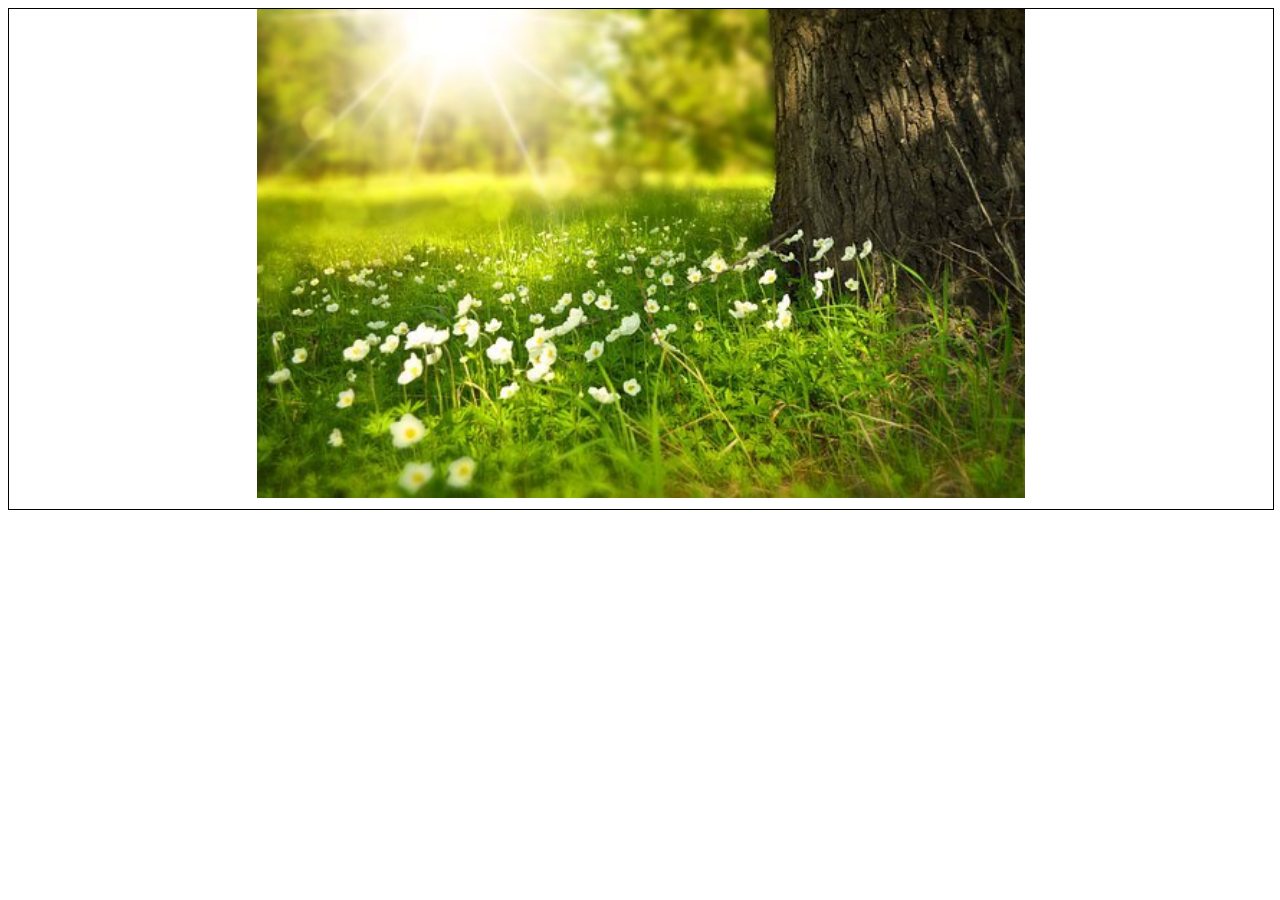
<file: autoSlider/index.html>
<!DOCTYPE html>
<html lang="en">

<head>
  <meta charset="UTF-8">
  <meta http-equiv="X-UA-Compatible" content="IE=edge">
  <meta name="viewport" content="width=device-width, initial-scale=1.0">
  <title>Slider</title>
  <link rel="stylesheet" href="Css/slider.css">
</head>

<body>



  <div class="container">

    <div class="mySlides">
      <img src="image/slide1.jpg" style="width:100%">

    </div>

    <div class="mySlides">
      <img src="image/slide2.jpg" style="width:100%">
      
    </div>

    <div class="mySlides">
      <img src="image/slide3.jpg" style="width:100%">
      
    </div>

  </div>



  <script>
    let slide = 0;
   
    showSlides();

    function showSlides() {
      
      let slides = document.getElementsByClassName("mySlides");
      
      
      
      for (let i = 0; i < slides.length; i++) {
        slides[i].style.display = "none";
        
      }
      slide++;
      
   
      

      if (slide > slides.length) 
      { 
        slide = 1 
      }

      slides[slide - 1].style.display = "block";
      
      
      setTimeout(showSlides, 2000); 
    }
  </script>
</body>

</html>
</file>
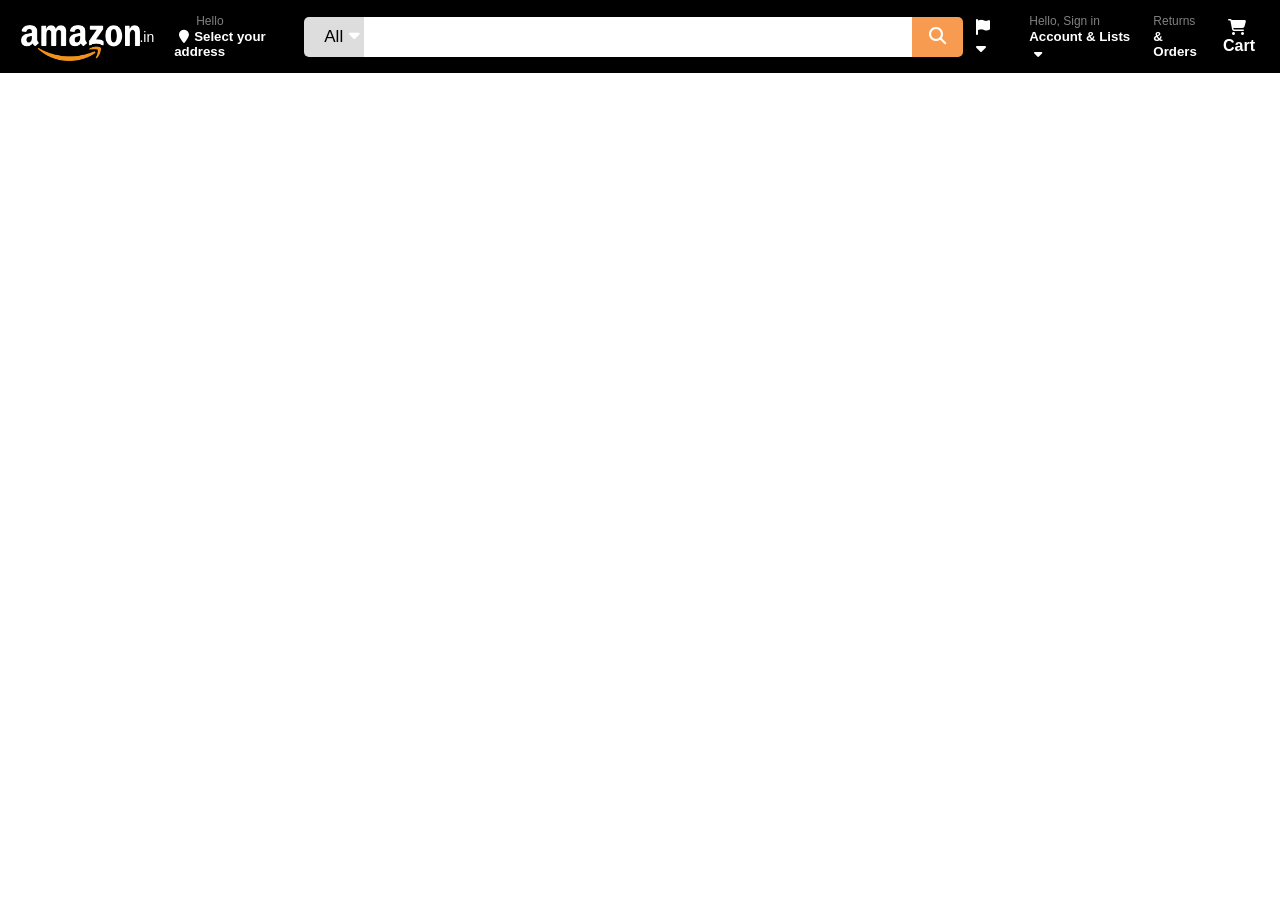
<file: amazon_nav.html>
<!DOCTYPE html>
<html lang="en">

<head>
    <meta charset="UTF-8">
    <meta http-equiv="X-UA-Compatible" content="IE=edge">
    <meta name="viewport" content="width=device-width, initial-scale=1.0">
    <link rel="stylesheet" href="https://cdnjs.cloudflare.com/ajax/libs/font-awesome/6.2.0/css/all.min.css"
        integrity="sha512-xh6O/CkQoPOWDdYTDqeRdPCVd1SpvCA9XXcUnZS2FmJNp1coAFzvtCN9BmamE+4aHK8yyUHUSCcJHgXloTyT2A=="
        crossorigin="anonymous" referrerpolicy="no-referrer" />
    <title>Document</title>
    <style>
        * {
            margin: 0;
            padding: 0;
            box-sizing: border-box;
            color: white;
            font-family: Arial, Helvetica, sans-serif;
        }

        
        nav {
            display: flex;
            justify-content: space-between;
            align-items: center;
            background-color: black;
            padding: 4px 15px 4px 10px;
        }

        .dflex {
            display: flex;
            align-items: center;
        }

        .item {
            padding: 10px 10px;
        }

        .item:hover {
            border: 1px solid #fff;
            border-radius: 2px;
            margin: -1px;
        }

        .logo {
            text-align: center;
            margin: 1px;
            margin-bottom: -5px;
            padding: 6px 8px 0 0;
            height: 42px;
        }

        a {
            text-align: center;
            display: flex;
            align-items: center;
            text-decoration: none;
        }

        a:hover {
            border: 1px solid #fff;
            margin: -1px;
            border-radius: 3px;
        }

        a span {
            font-size: 14px;
            margin-left: -10px;
        }

        p {
            font-size: 12px;
            line-height: 15px;
        }

        .item i {
            padding: 0 5px;
        }

        nav input{
            width: 550px;
            padding: 10px;
            font-size: 17px;
            border: none;
            outline: none;
            color: #000;
        }

       
        nav button{
            padding: 10px 10px;
            color: #000;
            font-size: 17px;
            border: none;
            border-radius: 5px 0 0 5px;
            cursor: pointer;
        }

        nav .all{
            background-color: #ddd;
            border-radius: 5px 0 0 5px;
            height: 40px;
            width: 60px;
            position: relative;
        }

        nav .all span{
            position: absolute;
            top: 6px;
            left: 45px;
            color: rgb(63, 62, 62);
        }
        nav .search{
            padding: 10px 17px;
            margin: -2px;
            background: rgb(247, 155, 80);
            border-radius: 0 5px 5px 0;
        }

        .box:hover{
            border: 4px solid rgb(247, 155, 80);
            box-shadow: 0 0 3px 0 rgb(247, 155, 80);
            border-radius: 4px;
        }

        .left p{
            margin-left: 22px;
            color: gray;
        }

        .gray{
            color: gray;
        }
       
    </style>
</head>

<body>
    <nav>
        <div class="left dflex">
            <a href="#" class="item"><img src="images/amazon-logo.png" alt="amazon logo" class="logo"><span>.in</span></a>
            <div class="item">

                <p>Hello</p>
                <h5><i class="fa-solid fa-location-pin"></i>Select your address</h5>
            </div>
        </div>



        <div class="searchbox dflex">
            <div class="box">
                <div class="dflex">
                    <button class="all" type="button">All<span><i class="fa fa-sort-desc"></i></span></button>
                    <input type="text">
                    <button class="search" type="submit"><i class="fa fa-search"></i></button>
                </div>
            </div>
        </div>

        <div class="right dflex">
            <div class="item">
                <i class="fa-solid fa-flag"></i><i class="fa fa-sort-desc"></i>
            </div>

            <div class="item">
                <p class="gray">Hello, Sign in</p>
                <h5>Account & Lists<span><i class="fa fa-sort-desc"></i></span></h5>
            </div>

            <div class="item">
                <p class="gray">Returns</p>
                <h5>& Orders</h5>
            </div>

            <div class="item">
                <i class="fa fa-shopping-cart"></i>
                <h4>Cart</h4>
            </div>
        </div>


    </nav>
</body>

</html>
</file>
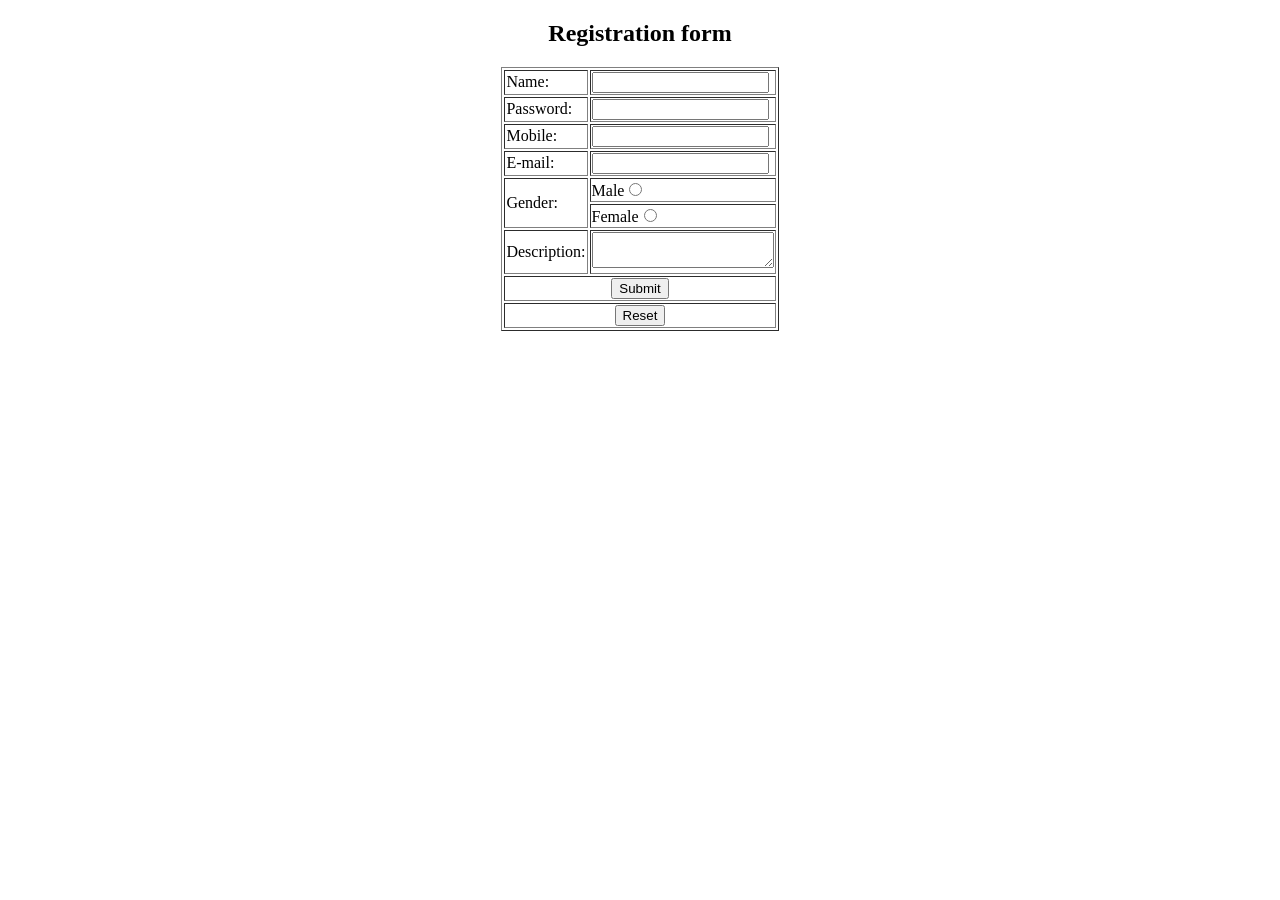
<file: Form.html>
<!DOCTYPE html>
<html lang="en">
<head>
    <meta charset="UTF-8">
    <meta http-equiv="X-UA-Compatible" content="IE=edge">
    <meta name="viewport" content="width=device-width, initial-scale=1.0">
    <title>Form Using Html</title>
</head>
<body>
    <h2 style="text-align:center;">Registration form</h2>

    <table border="1" align="center">
        <tr>
            <td>Name:</td>
            <td><input type="text"></td>
        </tr>
        <tr>
            <td>Password:</td>
            <td><input type="password" ></td>
        </tr>
        <tr>
            <td>Mobile:</td>
            <td><input type="text" ></td>
        </tr>
        <tr>
            <td>E-mail:</td>
            <td><input type="email"></td>
        </tr>
        <tr>
            <td rowspan="2">Gender:</td>
            <td>Male<input type="radio" name="gender" value="Male"></td>
            
        </tr>
        <tr>
            <td>Female<input type="radio" name="gender" value="FeMale"></td>
        </tr>
        <tr>
            <td>Description:</td>
            <td><textarea></textarea></td>
        </tr>
        <tr>
            <td colspan="2" align="center"><button type="submit">Submit</button></td>
            
        </tr>
        <tr>
            <td colspan="2" align="center"><button type="reset">Reset</button></td>
        </tr>
    </table>
</body>
</html>
</file>
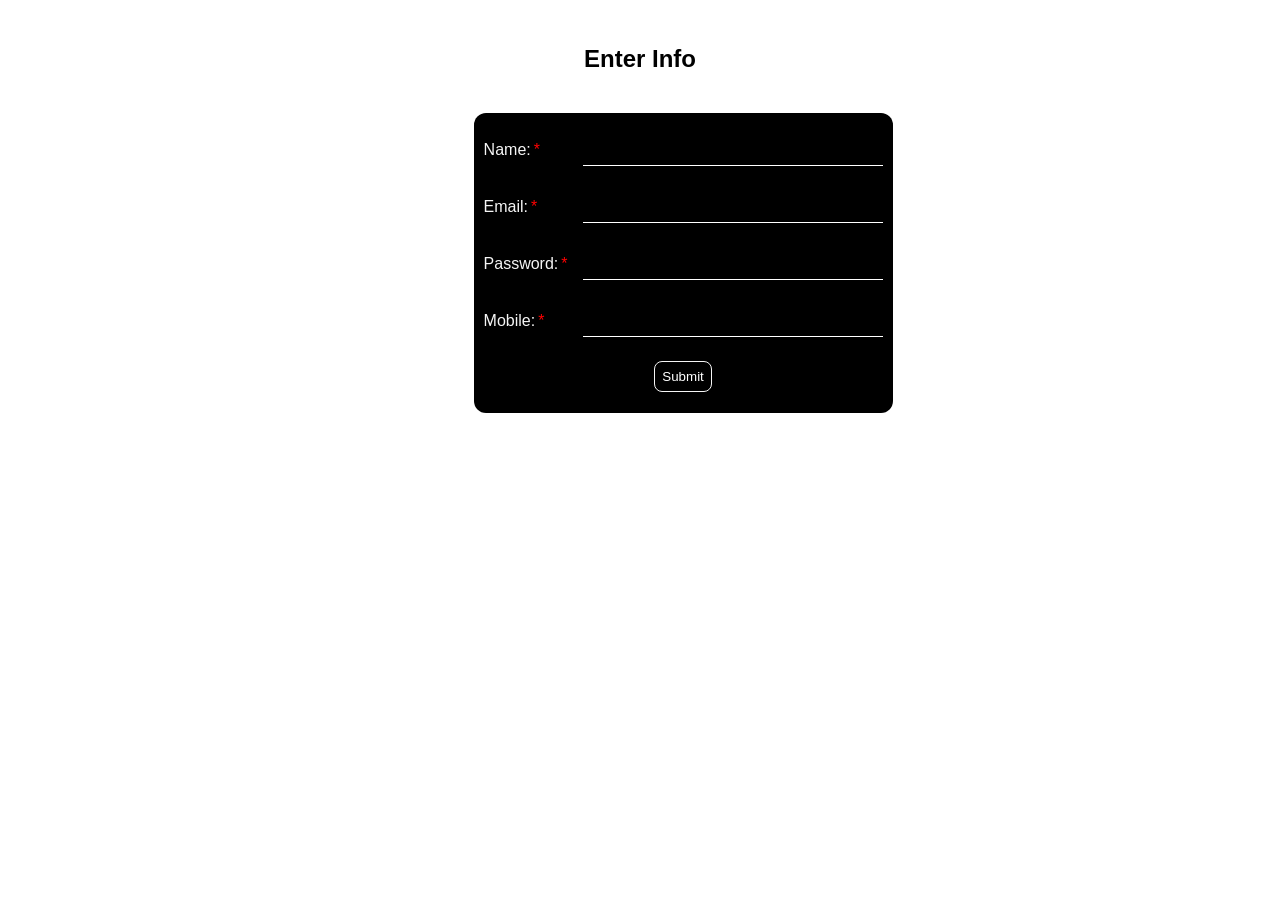
<file: Form_Validation.html>
<!DOCTYPE html>
<html lang="en">

<head>
    <meta charset="UTF-8">
    <meta http-equiv="X-UA-Compatible" content="IE=edge">
    <meta name="viewport" content="width=device-width, initial-scale=1.0">
    <title>Form_Validation</title>
    <style>
        * {
            margin: 0;
            padding: 0;
            box-sizing: border-box;
            font-family: 'Segoe UI', Tahoma, Geneva, Verdana, sans-serif;
        }

        table {
            background-color: black;
            border-radius: 12px;
            border: none;
            color: whitesmoke;
            height: 300px;
            padding: 8px;
            margin: 40px 37%;
        }

        input {
            background-color: black;
            border: none;
            color: white;
            padding: 8px;
            border-bottom: 1px solid white;
            outline: none;
            width: 300px;
            margin-left: 10px;
        }

        .required:after{
            content: "*";
            color: red;
            padding: 3px;
        }

        button{
            padding: 7px;
            border-radius: 8px;
            background-color: black;
            color: white;
            border: 1px solid whitesmoke;
            
        }

        button:hover{
            background-color: whitesmoke;
            color: black;
        }

        h2{
            text-align: center;
            margin-top: 45px;
        }
       
    </style>
</head>

<body>
    
        <table border="0" >
           
            <form method="post" action="welcome.html">
                <h2>Enter Info</h2>
                <tr>
                    <td><p class="required">Name:</p></td>
                    <td><input type="text" name="name" pattern="[aA-zZ]{3,}" title="Minimum 3 charachter or more"></td>
                </tr>
                <tr>
                    <td><p class="required">Email:</p></td>
                    <td><input type="email" name="email" pattern="[a-z0-9._%+-]+@[a-z0-9.-]+\.[a-z]{2,}$"
                            title="Invalid Email ID"></td>
                </tr>
                <tr>
                    <td><p class="required">Password:</p></td>
                    <td><input type="password" name="pass" pattern="(?=.*\d)(?=.*[a-z])(?=.*[A-Z]).{8,}"
                            title="Must contain at least one  number and one uppercase and lowercase letter, and at least 8 or more characters">
                    </td>
                </tr>
                <tr>
                    <td><p class="required">Mobile:</p></td>
                    <td><input type="" name="number" pattern="[0-9][{10}" title="Must enter 10 digit number"></td>
                </tr>
                <tr>
                    <td colspan="2" align="center"><button type="submit" formaction="welcome.html" name="submit">Submit</button></td>
                </tr>
            </form>
        </table>
    
</body>

</html>
</file>
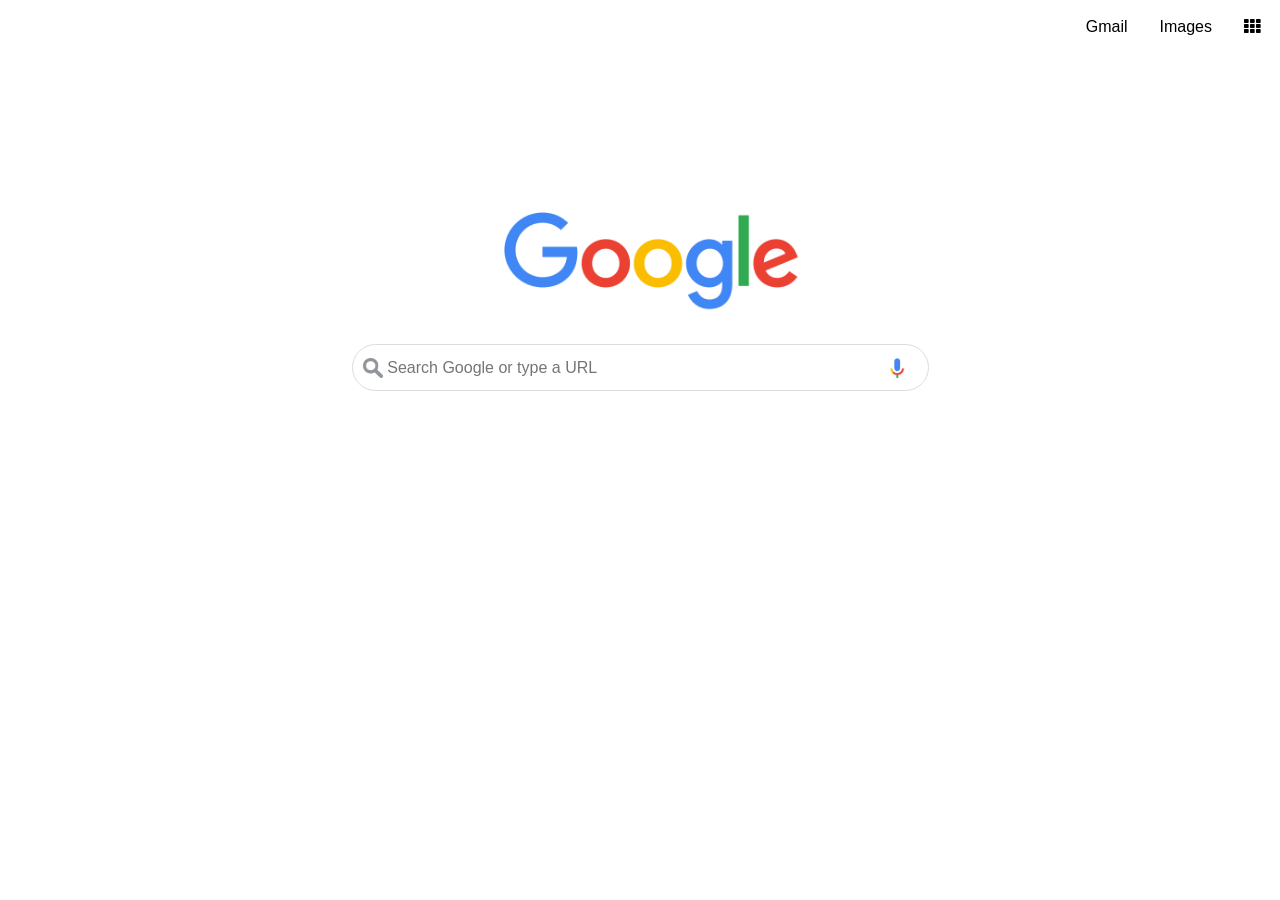
<file: google.html>
<!DOCTYPE html>
<html lang="en">

<head>
    <meta charset="UTF-8">
    <meta http-equiv="X-UA-Compatible" content="IE=edge">
    <meta name="viewport" content="width=device-width, initial-scale=1.0">
    <title>google</title>
    <link rel="stylesheet" href="https://cdnjs.cloudflare.com/ajax/libs/font-awesome/5.7.2/css/all.min.css"
        integrity="sha512-3M00D/rn8n+2ZVXBO9Hib0GKNpkm8MSUU/e2VNthDyBYxKWG+BftNYYcuEjXlyrSO637tidzMBXfE7sQm0INUg=="
        crossorigin="anonymous" referrerpolicy="no-referrer" />

    <style>
        * {
            margin: 0;
            padding: 0;
        }

        body {
            font-family: 'Segoe UI', Tahoma, Geneva, Verdana, sans-serif;
        }

        img {
            height: 100px;
            /* margin: auto; */
        }

        .main {
            height: 100px;
            /* border: 1px solid; */
        }

        ul li {
            float: right;
            list-style: none;
            padding-right: 8px;
            font-size: 16px;
            color: black;
            margin: 18px 12px;
            /* border: 1px solid; */

        }

        ul li .fa .fa-th{
            font-size: 20px;
            /* text-align: center; */
            /* border: 1px solid; */
            position: relative;

        }


        ul li .fa:hover {
            font-size: 20px;
            /* text-align: center; */
            /* border: 1px solid; */
            background-color: rgb(235, 231, 231);
            border-radius: 100px;
            position: relative;
            top: 5px;
            left: 0;
            padding: 8px;
        }

        ul li a {
            text-decoration: none;
            color: black;
        }

        ul li a:hover {
            text-decoration: underline;
        }

        .center {
            margin-top: 112px;
        }

        #logo {
            /* height: 400px;
            border: 1px solid; */

            /* forced-color-adjust: none; */
            height: 92px;
            width: 272px;
            /* display: block; */
        }

        .searchbox {
            margin: 0 auto;
            width: 575px;
            border-radius: 30px;
            border: 1px solid #dcdcdc;
            margin-top: 40px;
        }

        .search {
            height: 45px;
            border: none;
            width: 500px;
            font-size: 16px;
            outline: none;
            margin-left: 10px;
            font-family: 'Segoe UI', Tahoma, Geneva, Verdana, sans-serif;
        }

        .voice {
            height: 20px;
            position: relative;
            top: 5px;
            left: -12px;
        }

        .search_icon{
            height: 20px;
            position: relative;
            top: 5px;
            left: 10px;
        }

    </style>
</head>

<body>

    <div class="main">
        <ul>
            <li><i class="fa fa-th" aria-hidden="true"></i></li>
            <li><a href="#">Images</li>
            <li><a href="#">Gmail</li>

        </ul>
    </div>
    <center>
        <div class="center">
            <div id="logo">
                <img src="images/google-logo.png" alt="google">
            </div>
            <div class="searchbox">

                <a href="#"><img class="search_icon" src="images/search.jpg"></a>

                <input id="input" class="search" type="search" placeholder="Search Google or type a URL">

                <a href="#"><img class="voice" src="images/voice.jpg"></a>

            </div>
        </div>
    </center>
</body>

</html>
</file>
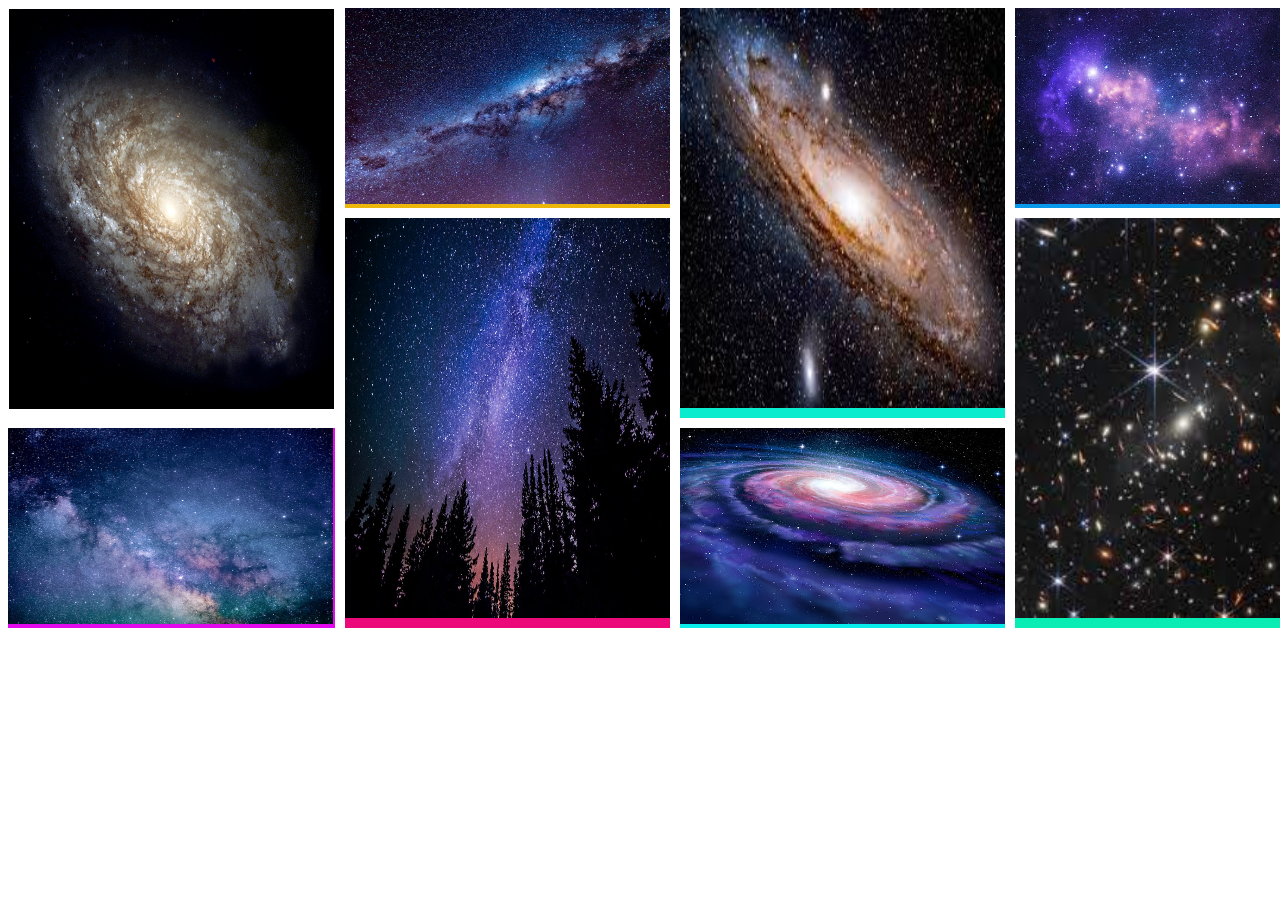
<file: grid.html>
<!DOCTYPE html>
<html lang="en">

<head>
    <meta charset="UTF-8">
    <meta http-equiv="X-UA-Compatible" content="IE=edge">
    <meta name="viewport" content="width=device-width, initial-scale=1.0">
    <title>Document</title>
    <style>
        .container {
            display: grid;

            grid-template-rows: 1fr 1fr 1fr 1fr;
            grid-template-columns: 1fr 1fr 1fr 1fr;

            gap: 10px;
            height: 100%;
        }

        #item-0 {
            background-color: #ec091f;
            grid-row-start: 1;
            grid-column-start: 1;

            grid-row-end: 3;
            grid-column-end: 2;
            height: 400px;
            width: 325px;
            border: 1px solid white;
        }
        #item-1 {
            background-color: #ecb709;
            grid-row-start: 1;
            grid-column-start: 2;

            grid-row-end: 2;
            grid-column-end: 3;
        }
        #item-2 {
            background-color: #09ecce;
            grid-row-start: 1;
            grid-column-start: 3;

            grid-row-end: 3;
            grid-column-end: 4;
        }
        #item-3 {
            background-color: #0999ec;
            grid-row-start: 1;
            grid-column-start: 4;

            grid-row-end: 2;
            grid-column-end: 5;
        }
        #item-4 {
            background-color: #0999ec;
            grid-row-start: 1;
            grid-column-start: 4;

            grid-row-end: 2;
            grid-column-end: 5;
        }
        #item-5 {
            background-color: #e409ec;
            grid-row-start: 3;
            grid-column-start: 1;

            grid-row-end: 4;
            grid-column-end: 2;
        }
        #item-6 {
            background-color: #ec097a;
            grid-row-start: 2;
            grid-column-start: 2;

            grid-row-end: 4;
            grid-column-end: 3;
        }
        #item-7 {
            background-color: #09ecec;
            grid-row-start: 3;
            grid-column-start: 3;

            grid-row-end: 4;
            grid-column-end: 4;
        }
        #item-8 {
            background-color: #09ecb3;
            grid-row-start: 2;
            grid-column-start: 4;

            grid-row-end: 4;
            grid-column-end: 5;
        }
    </style>
</head>

<body>
    <div class="container">
        <div id="item-0"> <img src="images/g1.jpg" alt="" height="400px" width="325px"> </div>
        <div id="item-1"> <img src="images/g2.jpg" alt="" height="196px" width="325px"> </div>
        <div id="item-2"> <img src="images/g3.jpg" alt="" height="400px" width="325px"> </div>
        <div id="item-3"> <img src="images/g4.jpg" alt="" height="196px" width="325px"> </div>
        
        <div id="item-5"> <img src="images/g5.jpg" alt="" height="196px" width="325px"> </div>
        <div id="item-6"> <img src="images/g6.jpg" alt="" height="400px" width="325px"> </div>
        <div id="item-7"> <img src="images/g7.jpg" alt="" height="196px" width="325px"> </div>
        <div id="item-8"> <img src="images/g8.jpg" alt="" height="400px" width="325px"></div>
    </div>
</body>

</html>
</file>
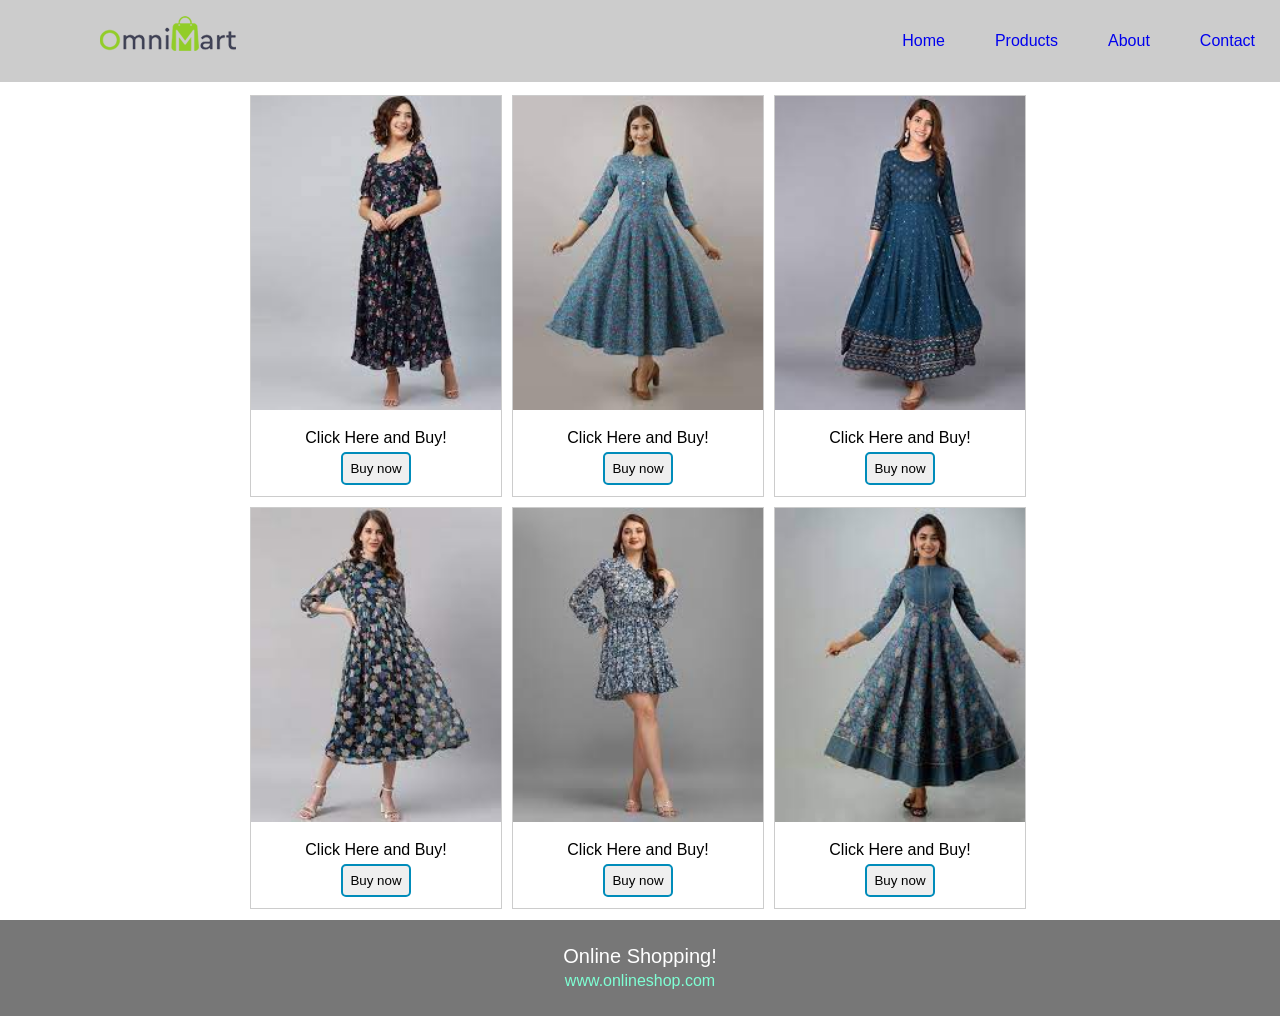
<file: layout.html>
<!DOCTYPE html>
<html lang="en">
<head>
    <meta charset="UTF-8">
    <meta http-equiv="X-UA-Compatible" content="IE=edge">
    <meta name="viewport" content="width=device-width, initial-scale=1.0">
    <title>La</title>
    <link rel="stylesheet" href="css/layout.css">
</head>
<body>
    <!-- Navbar start -->
    <div class="navbar">
        <a href="#"><img src="images/slogo.png" alt="Logo"  ></a>
        <div class="right_nav">
            <a href="#">Home</a>
            <a href="#">Products</a>
            <a href="#">About</a>
            <a href="#">Contact</a>
        </div>
    </div>
    <!-- Navbar over -->

    <!-- product area start -->
    <div class="product">
        <div class="gallery">
            <a target="_blank" href="images/img1.jpg">
              <img src="images/img1.jpg" width="600" height="400">
            </a>
            <div class="desc">
                Click Here and Buy!<br>
                <button>Buy now</button>
            </div>
          </div>

          <div class="gallery">
            <a target="_blank" href="images/img2.jpg">
              <img src="images/img2.jpg" width="600" height="400">
            </a>
            <div class="desc">
                Click Here and Buy!<br>
                <button>Buy now</button>
            </div>
          </div>

          <div class="gallery">
            <a target="_blank" href="images/img3.jpg">
              <img src="images/img3.jpg" width="600" height="400">
            </a>
            <div class="desc">
                Click Here and Buy!<br>
                <button>Buy now</button>
            </div>
          </div>

          <div class="gallery">
            <a target="_blank" href="images/img4.jpg">
              <img src="images/img4.jpg" width="600" height="400">
            </a>
            <div class="desc">
                Click Here and Buy!<br>
                <button>Buy now</button>
            </div>
          </div>

          <div class="gallery">
            <a target="_blank" href="images/img5.jpg">
              <img src="images/img5.jpg" width="600" height="400">
            </a>
            <div class="desc">
                Click Here and Buy!<br>
                <button>Buy now</button>
            </div>
          </div>

          <div class="gallery">
            <a target="_blank" href="images/img6.jpg">
              <img src="images/img6.jpg" width="600" height="400">
            </a>
            <div class="desc">
                Click Here and Buy!<br>
                <button>Buy now</button>
            </div>
          </div>

          
    </div>
    <!-- product area over -->
    <!-- Footer start -->
    <div class="footer">
        <p>Online Shopping!<br>
        <a href="#">www.onlineshop.com</a></p>
    </div>
    <!-- Footer over -->
</body>
</html>
</file>
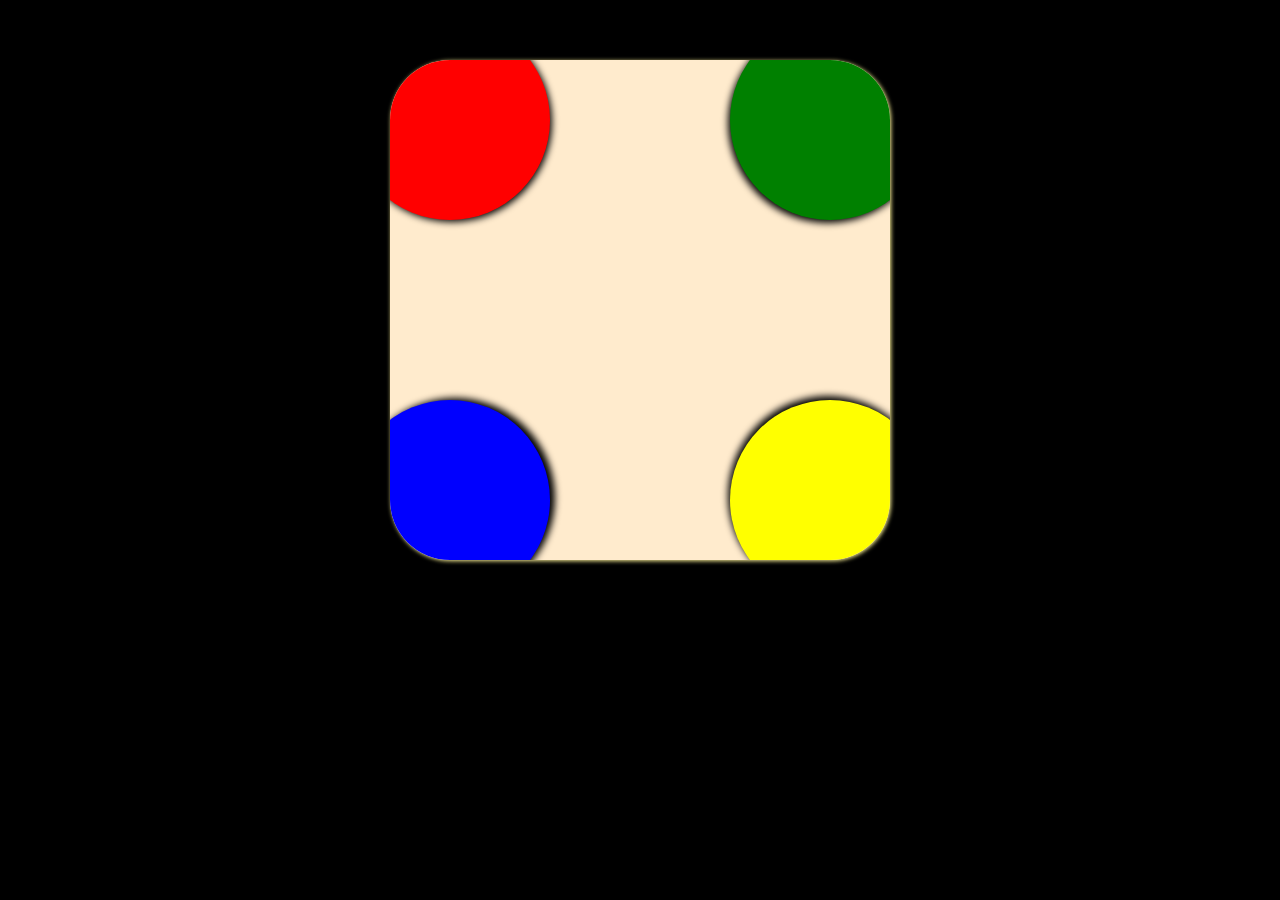
<file: overflow_task.html>
<!DOCTYPE html>
<html lang="en">
<head>
    <meta charset="UTF-8">
    <meta http-equiv="X-UA-Compatible" content="IE=edge">
    <meta name="viewport" content="width=device-width, initial-scale=1.0">
    <title>Example of Position and Overflow</title>
    <style>
        body{
            background-color: black;
        }
        .main{
            height: 500px;
            width: 500px;
            background-color: blanchedalmond;
            margin: 60px auto;
            position: relative;
            overflow: hidden;
            border-radius: 60px;
            box-shadow: 1px 1px 4px 0px rgb(253, 243, 152);
        }

        .circle{
            height: 200px;
            width: 200px;
            position: absolute;
            border-radius: 50%;
           }

        .red{
            background-color: red;           
            top: -40px;
            left: -40px;
            box-shadow: 2px 2px 7px black;
        }
        .green{
            background-color: green;
            top: -40px;
            right: -40px;
            box-shadow: -2px 3px 7px black;
        }
        .yellow{
            background-color: yellow;
            bottom: -40px;
            right: -40px;
            box-shadow: -2px -4px 7px black;
        }
        .blue{
            background-color: blue;
            left: -40px;
            bottom: -40px;
            box-shadow: 5px -2px 7px black;            
        }
    </style>
</head>
<body>
    <div class="main">
        <div class="red circle"></div>
        <div class="green circle"></div>
        <div class="yellow circle"></div>
        <div class="blue circle"></div>
    </div>
</body>
</html>
</file>
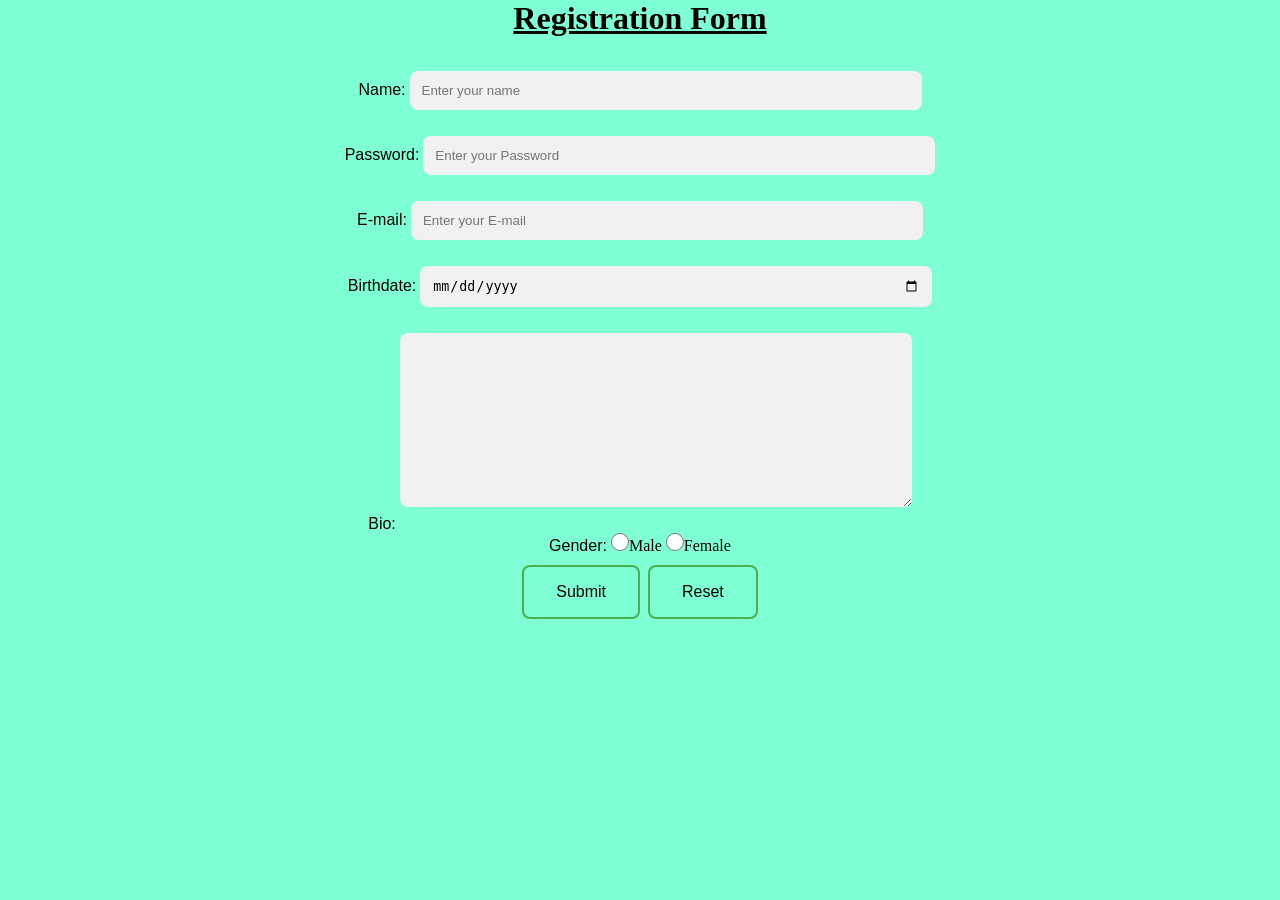
<file: Registration_form.html>
<!DOCTYPE html>
<html lang="en">
<head>
    <meta charset="UTF-8">
    <meta http-equiv="X-UA-Compatible" content="IE=edge">
    <meta name="viewport" content="width=device-width, initial-scale=1.0">
    <title>Registration Form</title>
    <link rel="stylesheet" href="css/rform.css">
</head>
<body>
    <h1>Registration Form</h1>
    <form id="Rform" align="center">
        <label for="Name" id="label">Name:</label>
        <input type="text" name="name" placeholder="Enter your name"><br>

        <label for="password" id="label">Password:</label>
        <input type="password" name="password" placeholder="Enter your Password"><br>

        <label for="email" id="label">E-mail:</label>
        <input type="email" name="email" placeholder="Enter your E-mail"><br>

        <label for="bdate" id="label">Birthdate:</label>
        <input type="date" name="bdate" placeholder="Enter your Birthdate"><br>

        <label for="bio" id="label">Bio:</label>
        <textarea type="text" cols="30" rows="10" name="bio"></textarea><br>

        <label for="gender" id="label">Gender:</label>
        <input type="radio" name="gender" value="male">Male
        <input type="radio" name="gender" value="female">Female<br>

        <input type="submit" value="Submit">
        <input type="submit" value="Reset">

    </form>
</body>
</html>
</file>
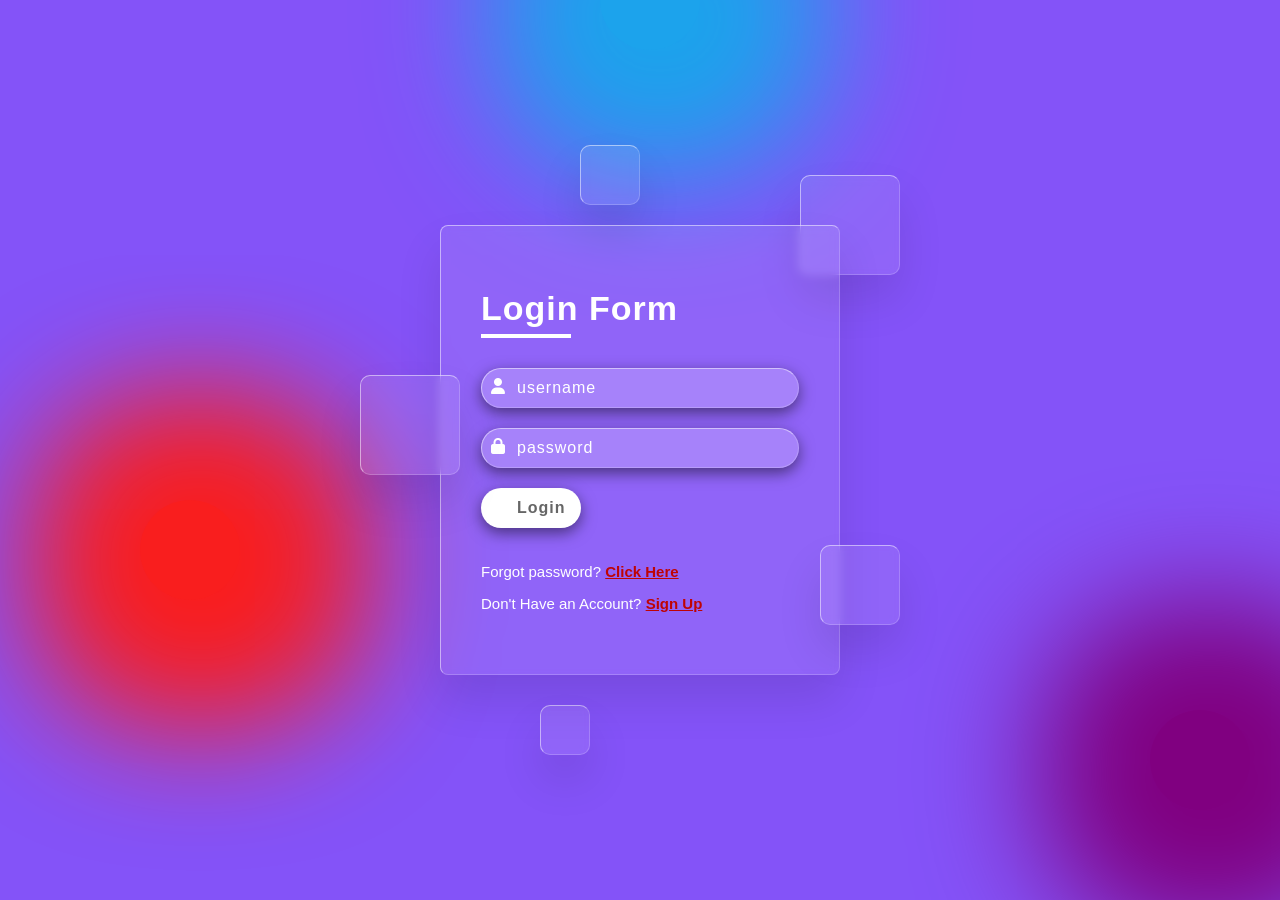
<file: Task_form_animation.html>
<!DOCTYPE html>
<html lang="en">

<head>
    <meta charset="UTF-8">
    <meta http-equiv="X-UA-Compatible" content="IE=edge">
    <meta name="viewport" content="width=device-width, initial-scale=1.0">
    <title>Document</title>
    <link rel="stylesheet" href="https://cdnjs.cloudflare.com/ajax/libs/font-awesome/6.2.0/css/all.min.css"
        integrity="sha512-xh6O/CkQoPOWDdYTDqeRdPCVd1SpvCA9XXcUnZS2FmJNp1coAFzvtCN9BmamE+4aHK8yyUHUSCcJHgXloTyT2A=="
        crossorigin="anonymous" referrerpolicy="no-referrer" />
    <style>
        * {
            margin: 0%;
            padding: 0;
            box-sizing: border-box;
            font-family: sans-serif;
        }

        body {
            background-color: rgb(132, 83, 248);
            overflow: hidden;
        }

        .container {
            
            width: 100%;
            height: 100vh;
            /* border: 10px solid white; */
            display: flex;
            justify-content: center;
            align-items: center;
            position: relative;
        }

        .red {
            height: 100px;
            width: 100px;
            border-radius: 50%;
            background-color: rgb(249, 30, 30);
            position: absolute;
            top: 500px;
            left: 140px;
            /* filter: blur(20px); */
            box-shadow: 10px 10px 120px 120px rgb(249, 30, 30);
            /* box-shadow: 0 0 80px rgba(255,0,0,1); */
        }

        .sky {
            height: 100px;
            width: 100px;
            border-radius: 50%;
            background-color: #1ca3ec;
            position: absolute;
            top: -50px;
            left: 600px;
            box-shadow: 10px 10px 120px 120px #1ca3ec;
        }

        .purple {
            height: 100px;
            width: 100px;
            border-radius: 50%;
            background-color: purple;
            position: absolute;
            bottom: 90px;
            right: 30px;
            box-shadow: 10px 10px 120px 120px purple;
        }

        .login-box{
            position: relative;
        }
        .main{
            position: relative;
            width: 400px;
            min-height: 450px;
            background: rgba(255, 255, 255, .1);
            display: flex;
            justify-content: center;
            align-items: center;
            border-radius: 8px;
            backdrop-filter: blur(5px);
            box-shadow: 0 25px 45px rgba(0, 0,0,.1);
            border: 1px solid rgba(255, 255, 255, .5);
            border-right: 1px solid rgba(255, 255, 255, .2);
            border-bottom: 1px solid rgba(255, 255, 255, .2);
        }

        .login-form{
            position: relative;
            width: 100%;
            height: 100%;
            padding: 40px;
        }

        .login-form h2{
            position: relative;
            color: white;
            font-size: 34px;
            font-weight: 600;
            letter-spacing: 1px;
            margin-bottom: 40px;
        }

        .login-form h2::before{
            content: '';
            position: absolute;
            left: 0;
            bottom: -10px;
            width: 90px;
            height: 4px;
            background-color: white;
        }

        .login-form .login-inputbox {
            width: 100%;
            /* border: 1px solid; */
            margin-top: 20px;
        }

        .login-form .login-inputbox input{
            width: 100%;
            background: rgba(255, 255, 255, .2);
            border: none;
            outline: none;
            padding: 10px 35px;
            border-radius: 35px;
            font-size: 16px;
            letter-spacing: 1px;
            color: black;
            border: 1px solid rgba(255, 255, 255, .5);
            border-right: 1px solid rgba(255, 255, 255, .2);
            border-bottom: 1px solid rgba(255, 255, 255, .2);
            box-shadow: 0 5px 15px rgba(0, 0,0,.5);
        }

        .login-form .login-inputbox input::placeholder{
            color: white;
            /* padding-left: 15px; */
        }

        .login-form .login-inputbox input[type="submit"]{
            background: white;
            color: #666;
            max-width: 100px;
            cursor: pointer;
            margin-bottom: 20px;
            font-weight: 600;
        }

        .login-form .login-inputbox input[type="submit"]:hover{
            background-color: #ff359b;
            color: black;
        }

        .login-inputbox{
            position: relative;
        }

        .login-box i{
            position: absolute;
            top: 10px;
            left: 10px;
            color: white;
        }

        .login-forgot{
            margin-top: 15px;
            color: white;
            font-size: 15px;
        }
        .login-forgot a{
            color: rgb(191, 4, 4);
            font-weight: 600;
        }

        .login-box .login-squere{
            position: absolute;
            backdrop-filter: blur(5px);
            box-shadow: 0 25px 45px rgba(0, 0,0,.1);
            border: 1px solid rgba(255, 255, 255, .5);
            border-right: 1px solid rgba(255, 255, 255, .2);
            border-bottom: 1px solid rgba(255, 255, 255, .2);
            background: rgba(255, 255, 255, .1);
            border-radius: 10px;
            animation: rotate 10s linear infinite;
            animation-delay: calc(-1s * var(--i));
           
        }

        @keyframes rotate{
            0%,100%{
                transform: translateX(-40px);
                rotate: 50deg;
            }
            50%{
                transform: translateX(40px);
                rotate: 150deg;
            }
        }
        .login-box .login-squere:nth-child(1){
            top: -50px;
            right:-60px;
            width: 100px;
            height: 100px;
        }

        .login-box .login-squere:nth-child(2){
            top: 150px;
            left:-80px;
            width: 100px;
            height: 100px;
            z-index: 2;
        }

        .login-box .login-squere:nth-child(3){
            bottom: 50px;
            right:-60px;
            width: 80px;
            height: 80px;
            z-index: 2;
        }

        .login-box .login-squere:nth-child(4){
            bottom: -80px;
            left:100px;
            width: 50px;
            height: 50px;
            
        }

        .login-box .login-squere:nth-child(5){
            top: -80px;
            left:140px;
            width: 60px;
            height: 60px;
            
        }

    </style>
</head>

<body>
    <div class="container">
        <div class="red"></div>
        <div class="sky"></div>
        <div class="purple"></div>
        <div class="login-box">

            <div class="login-squere" style="--i:0"></div>
            <div class="login-squere" style="--i:1"></div>
            <div class="login-squere" style="--i:2"></div>
            <div class="login-squere" style="--i:3"></div>
            <div class="login-squere" style="--i:4"></div>

            <div class="main">
                <div class="login-form">
                    <h2>Login Form</h2>
                    <form>
                        <div class="login-inputbox">
                            <i class="fa-solid fa-user"></i><input type="text" placeholder="username">
                        </div>
                        <div class="login-inputbox">
                            <i class="fa-solid fa-lock"></i><input type="password" placeholder="password">
                        </div>
                        <div class="login-inputbox">
                            <input type="submit" value="Login">
                        </div>
                        <p class="login-forgot">Forgot password? <a href="#">Click Here</a></p>
                        <p class="login-forgot">Don't Have an Account? <a href="#">Sign Up</a></p>
                    </form>
                </div>
            </div>
        </div>

    </div>
</body>

</html>
</file>
<file: autoSlider/Css/slider.css>
.container{
  width: 100%;
  
  border: 1px solid;
}

.mySlides{
  width: 768px;
  height: 500px;
  margin: auto;
}

img{
  object-fit: contain;
  height: 100%px;
  width: 100%;
}
</file>
<file: css/layout.css>
body{
    margin: 0;
    font-family: Arial, Helvetica, sans-serif;
}

.navbar{
    background-color: #ccc;
    overflow: hidden;   
    position: fixed;
  top: 0;
  width: 100%;
  
}

.navbar img{
    margin-top: 16px;
    /* box-shadow: 1px 1px 100px gray; */
}

.navbar a{

    float: left;
    padding-left: 100px;
}

.right_nav{
    float: right;
}

.right_nav a{
    text-decoration: none;
    padding: 32px 25px;
}

.right_nav a:hover{
    display: block;
    background-color: gray;
    border-radius: 50%;
    color: beige;
    box-shadow: 5px 5px 10px #aaaaaa;;
}

.product{
    /* border: 1px solid; */
    width: 790px;
    height: 740px;
    /* margin: auto; */
    margin: 90px auto;
}

div.gallery {
    margin: 5px;
    border: 1px solid #ccc;
    float: left;
    width: 250px;
    height: 400px;
  }

  div.gallery:hover {
    border: 1px solid #777;
  }
  
  div.gallery img {
    width: 100%;
    height: auto;
  }

  div.desc {
    padding: 15px;
    text-align: center;
  }

  .desc button{
    margin-top: 5px;
    padding: 7px;
    border: 1px solid #777;
    border-radius: 5px;
    border: 2px solid #008CBA;
  }

  .desc button:hover{
    background-color: #008CBA;
  color: white;
  }

  .footer{
    background-color: #777;
    padding: 5px;
    text-align: center;
    color: white;
    font-size: 20px;
  }

  .footer a{
    text-decoration: none;
    font-size: 16px;
    color: aquamarine;
  }
</file>
<file: css/rform.css>
*{
    margin: 0;
    padding: 0;
    box-sizing: border-box;
}

body{
    background-color: aquamarine;
}

h1{
    text-align: center;
    text-decoration: underline;
}

#Rform{
    margin-top: 30px;
}

#label{
    
    font-family: 'Segoe UI', Tahoma, Geneva, Verdana, sans-serif;
    
    
}


input[type=text], input[type=password], input[type=email],  input[type=date], textarea{
    width: 40%;
    padding: 12px;
    border-radius: 8px;
    margin: 4px 0 22px 0;
    display: inline-block;
    border: none;
    background: #f1f1f1;
  }

  input[type=radio]{
    width: 18px;
    height: 18px;
    text-align: center;
  }

  input[type=submit]{
  background-color: aquamarine;  
  border: 2px solid #4CAF50;
  border-radius: 8px;
  color: black;
  padding: 16px 32px;
  text-align: center;
  text-decoration: none;
  display: inline-block;
  font-size: 16px;
  margin: 10px 2px;
  transition-duration: 0.4s;
  cursor: pointer;
  }

  input[type=submit]:hover{
    color: white;
    background-color: #4CAF50;
  }
</file>
